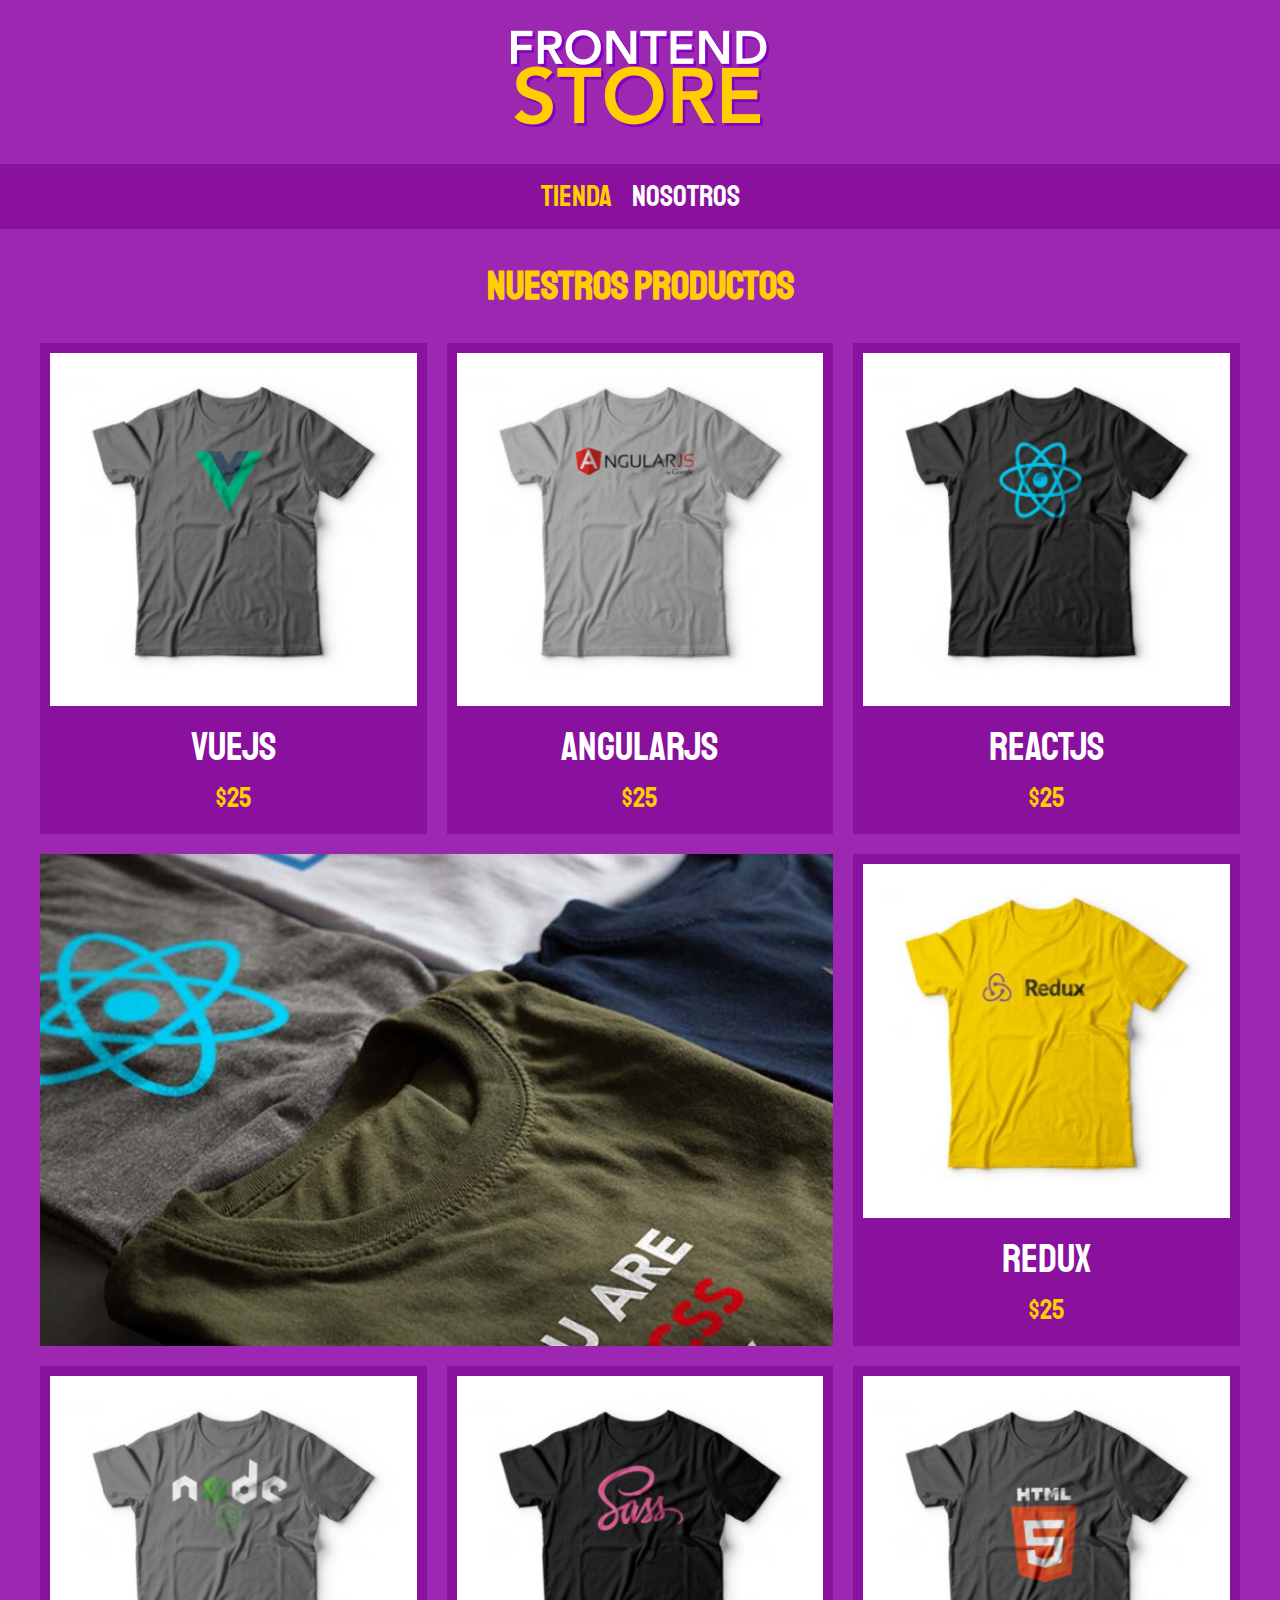
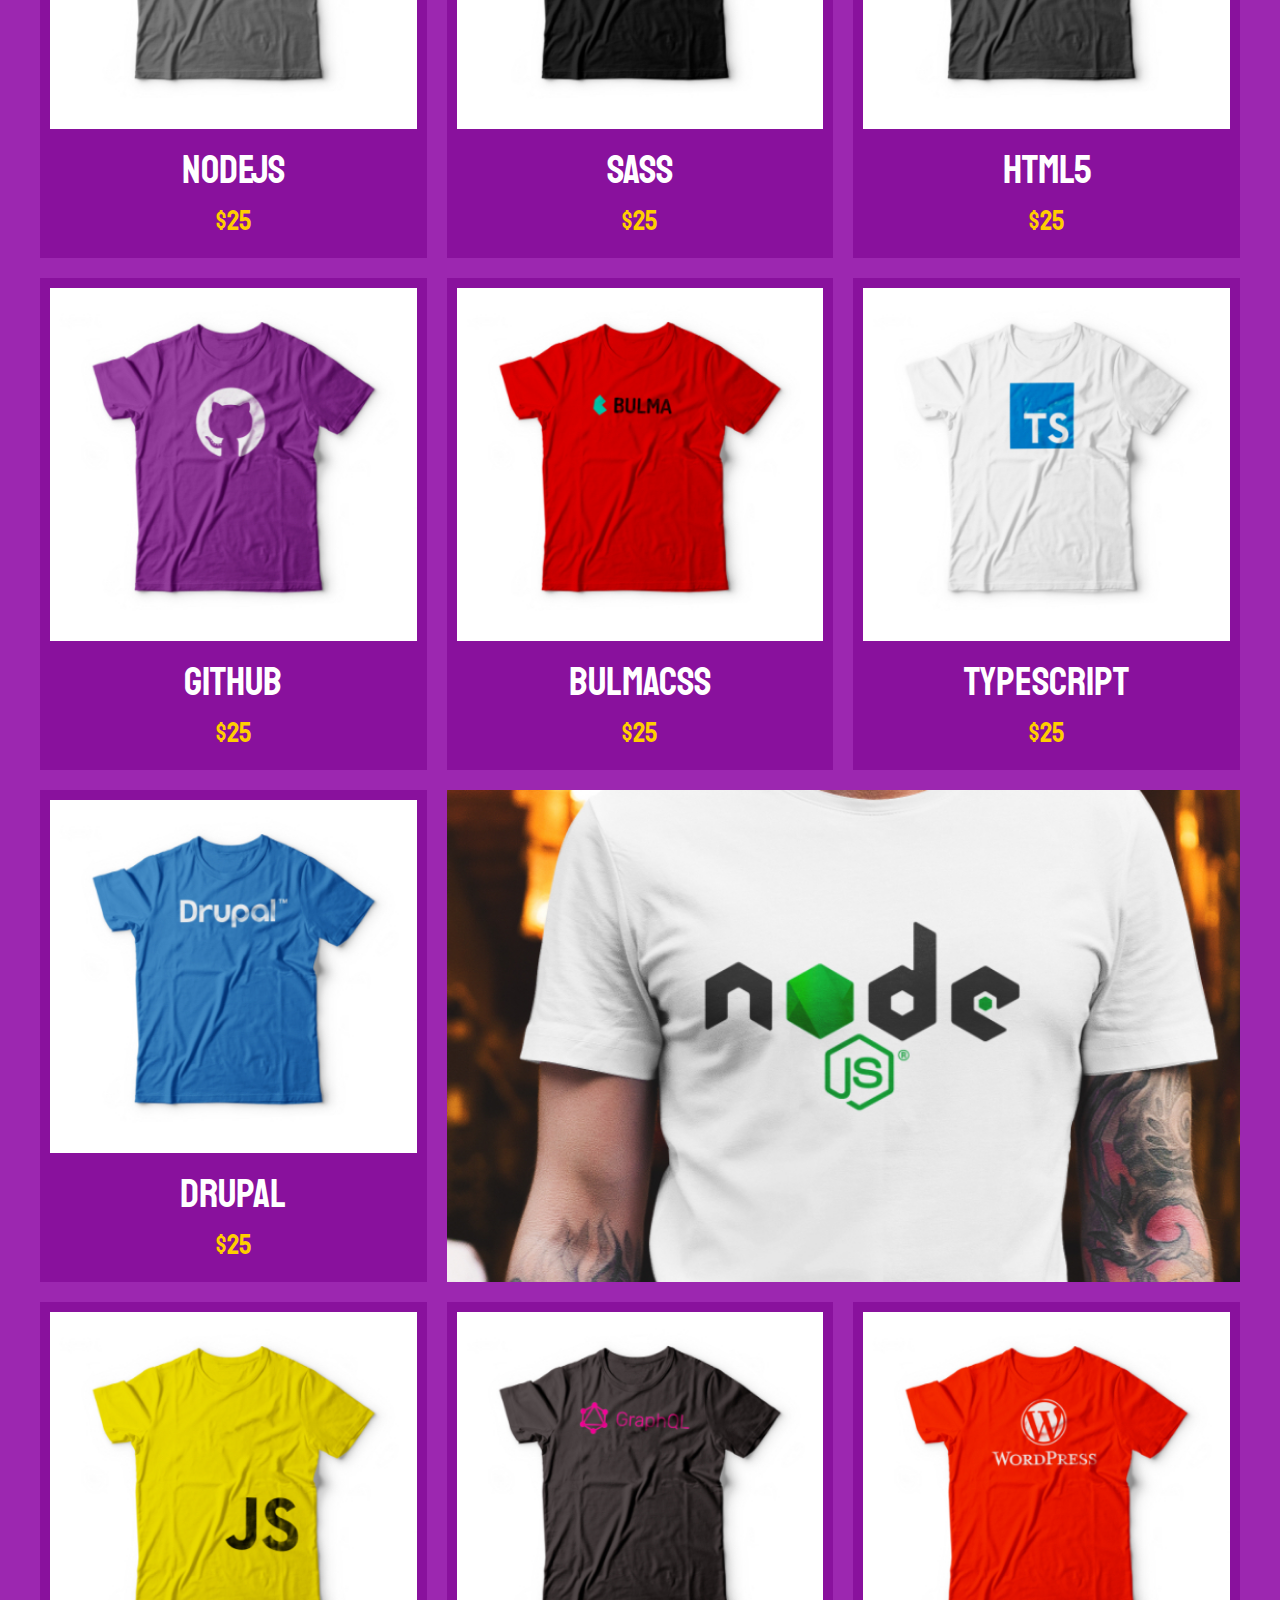
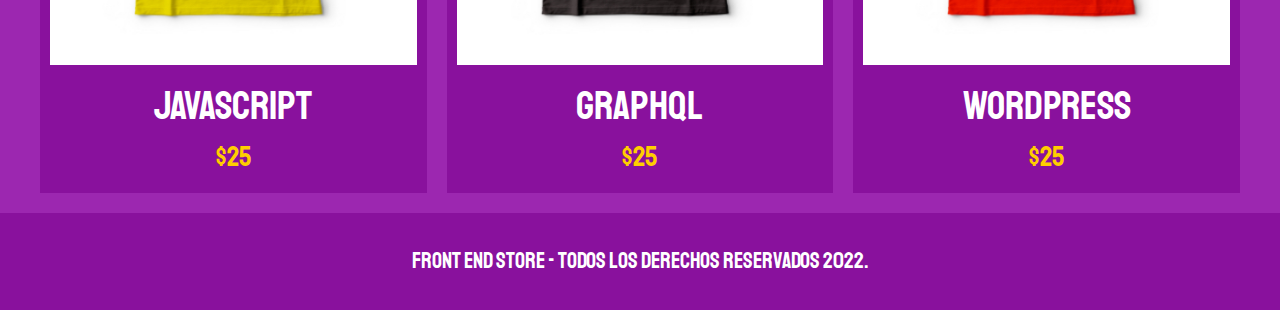
<file: index.html>
<!DOCTYPE html>
<html lang="en">
  <head>
    <meta charset="UTF-8" />
    <meta http-equiv="X-UA-Compatible" content="IE=edge" />
    <meta name="viewport" content="width=device-width, initial-scale=1.0" />
    <link rel="stylesheet" href="./css/normalize.css" />
    <link rel="preconnect" href="https://fonts.googleapis.com" />
    <link rel="preconnect" href="https://fonts.gstatic.com" crossorigin />
    <link
      href="https://fonts.googleapis.com/css2?family=Staatliches&display=swap"
      rel="stylesheet"
    />
    <link rel="stylesheet" href="./css/style.css" />
    <title>Front-EndStore</title>
  </head>
  <body>
    <header class="header">
      <a href="index.html"
        ><img class="header__logo" src="./img/logo.png" alt="logotipo"
      /></a>
    </header>

    <nav class="navegacion">
      <a class="navegacion__enlace navegacion__enlace--activo" href="index.html"
        >Tienda</a
      >
      <a class="navegacion__enlace" href="nosotros.html">Nosotros</a>
    </nav>

    <main class="contenedor">
      <h1>Nuestros Productos</h1>

      <div class="grid">
        <div class="producto">
          <a href="productos.html"
            ><img
              class="producto__imagen"
              src="./img/1.jpg"
              alt="imagen_camisa"
            />
            <div class="producto__informacion">
              <p class="producto__nombre">Vuejs</p>
              <p class="producto__precio">$25</p>
            </div>
          </a>
        </div>
        <div class="producto">
          <a href="productos.html"
            ><img
              class="producto__imagen"
              src="./img/2.jpg"
              alt="imagen_camisa"
            />
            <div class="producto__informacion">
              <p class="producto__nombre">AngularJS</p>
              <p class="producto__precio">$25</p>
            </div>
          </a>
        </div>
        <div class="producto">
          <a href="productos.html"
            ><img
              class="producto__imagen"
              src="./img/3.jpg"
              alt="imagen_camisa"
            />
            <div class="producto__informacion">
              <p class="producto__nombre">ReactJS</p>
              <p class="producto__precio">$25</p>
            </div>
          </a>
        </div>
        <div class="producto">
          <a href="productos.html"
            ><img
              class="producto__imagen"
              src="./img/4.jpg"
              alt="imagen_camisa"
            />
            <div class="producto__informacion">
              <p class="producto__nombre">Redux</p>
              <p class="producto__precio">$25</p>
            </div>
          </a>
        </div>
        <div class="producto">
          <a href="productos.html"
            ><img
              class="producto__imagen"
              src="./img/5.jpg"
              alt="imagen_camisa"
            />
            <div class="producto__informacion">
              <p class="producto__nombre">NodeJS</p>
              <p class="producto__precio">$25</p>
            </div>
          </a>
        </div>
        <div class="producto">
          <a href="productos.html"
            ><img
              class="producto__imagen"
              src="./img/6.jpg"
              alt="imagen_camisa"
            />
            <div class="producto__informacion">
              <p class="producto__nombre">SASS</p>
              <p class="producto__precio">$25</p>
            </div>
          </a>
        </div>
        <div class="producto">
          <a href="productos.html"
            ><img
              class="producto__imagen"
              src="./img/7.jpg"
              alt="imagen_camisa"
            />
            <div class="producto__informacion">
              <p class="producto__nombre">HTML5</p>
              <p class="producto__precio">$25</p>
            </div>
          </a>
        </div>
        <div class="producto">
          <a href="productos.html"
            ><img
              class="producto__imagen"
              src="./img/8.jpg"
              alt="imagen_camisa"
            />
            <div class="producto__informacion">
              <p class="producto__nombre">Github</p>
              <p class="producto__precio">$25</p>
            </div>
          </a>
        </div>
        <div class="producto">
          <a href="productos.html"
            ><img
              class="producto__imagen"
              src="./img/9.jpg"
              alt="imagen_camisa"
            />
            <div class="producto__informacion">
              <p class="producto__nombre">BulmaCSS</p>
              <p class="producto__precio">$25</p>
            </div>
          </a>
        </div>
        <div class="producto">
          <a href="productos.html"
            ><img
              class="producto__imagen"
              src="./img/10.jpg"
              alt="imagen_camisa"
            />
            <div class="producto__informacion">
              <p class="producto__nombre">TypeScript</p>
              <p class="producto__precio">$25</p>
            </div>
          </a>
        </div>
        <div class="producto">
          <a href="productos.html"
            ><img
              class="producto__imagen"
              src="./img/11.jpg"
              alt="imagen_camisa"
            />
            <div class="producto__informacion">
              <p class="producto__nombre">Drupal</p>
              <p class="producto__precio">$25</p>
            </div>
          </a>
        </div>
        <div class="producto">
          <a href="productos.html"
            ><img
              class="producto__imagen"
              src="./img/12.jpg"
              alt="imagen_camisa"
            />
            <div class="producto__informacion">
              <p class="producto__nombre">JavaScript</p>
              <p class="producto__precio">$25</p>
            </div>
          </a>
        </div>
        <div class="producto">
          <a href="productos.html"
            ><img
              class="producto__imagen"
              src="./img/13.jpg"
              alt="imagen_camisa"
            />
            <div class="producto__informacion">
              <p class="producto__nombre">GraphQL</p>
              <p class="producto__precio">$25</p>
            </div>
          </a>
        </div>
        <div class="producto">
          <a href="productos.html"
            ><img
              class="producto__imagen"
              src="./img/14.jpg"
              alt="imagen_camisa"
            />
            <div class="producto__informacion">
              <p class="producto__nombre">WordPress</p>
              <p class="producto__precio">$25</p>
            </div>
          </a>
        </div>
        <div class="grafico grafico--camisas"></div>
        <div class="grafico grafico--node"></div>
      </div>
    </main>

    <footer class="footer">
      <p class="footer__texto">
        Front End Store - Todos los derechos Reservados 2022.
      </p>
    </footer>
  </body>
</html>
</file>
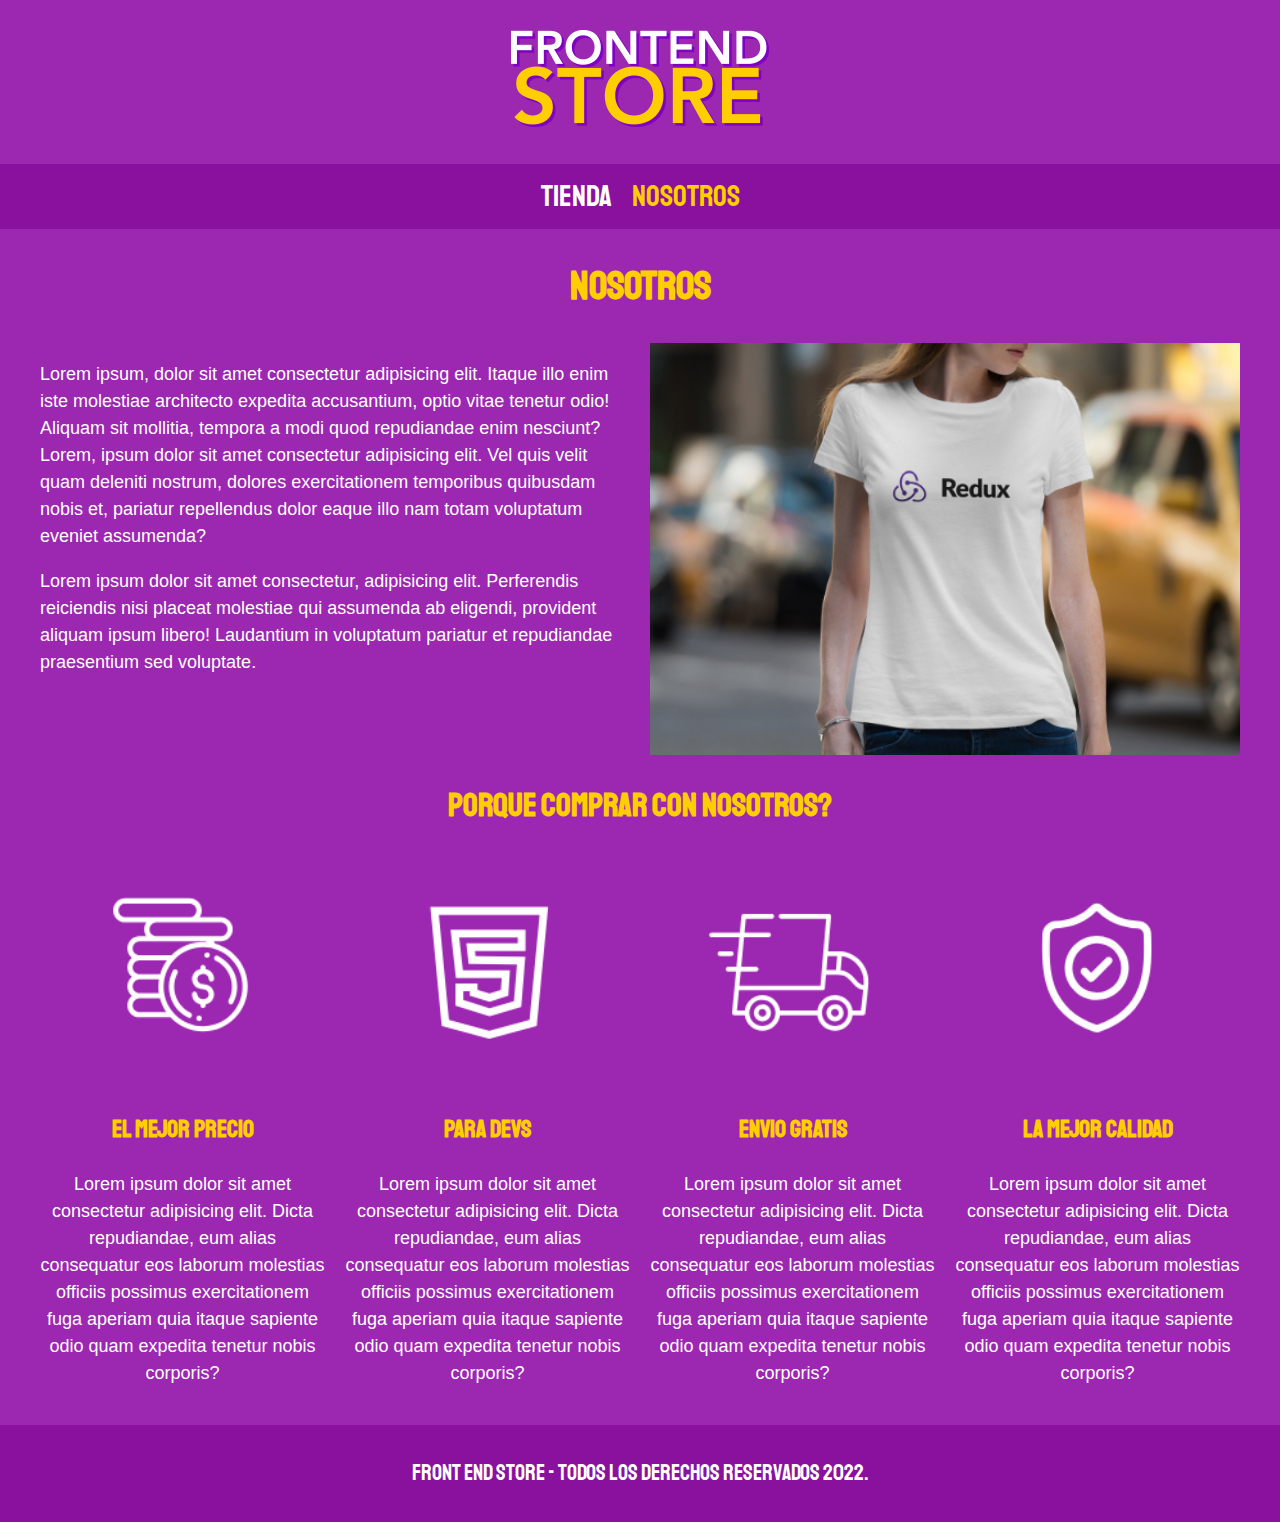
<file: nosotros.html>
<!DOCTYPE html>
<html lang="en">
  <head>
    <meta charset="UTF-8" />
    <meta http-equiv="X-UA-Compatible" content="IE=edge" />
    <meta name="viewport" content="width=device-width, initial-scale=1.0" />
    <link rel="stylesheet" href="./css/normalize.css" />
    <link rel="preconnect" href="https://fonts.googleapis.com" />
    <link rel="preconnect" href="https://fonts.gstatic.com" crossorigin />
    <link
      href="https://fonts.googleapis.com/css2?family=Staatliches&display=swap"
      rel="stylesheet"
    />
    <link rel="stylesheet" href="./css/style.css" />
    <title>Front-EndStore</title>
  </head>
  <body>
    <header class="header">
      <a href="index.html"
        ><img class="header__logo" src="./img/logo.png" alt="logotipo"
      /></a>
    </header>

    <nav class="navegacion">
      <a class="navegacion__enlace" href="index.html">Tienda</a>
      <a
        class="navegacion__enlace navegacion__enlace--activo"
        href="nosotros.html"
        >Nosotros</a
      >
    </nav>

    <main class="contenedor">
      <h1>Nosotros</h1>
      <div class="nosotros">
        <div class="nosotros__contenido">
          <p>
            Lorem ipsum, dolor sit amet consectetur adipisicing elit. Itaque
            illo enim iste molestiae architecto expedita accusantium, optio
            vitae tenetur odio! Aliquam sit mollitia, tempora a modi quod
            repudiandae enim nesciunt?Lorem, ipsum dolor sit amet consectetur
            adipisicing elit. Vel quis velit quam deleniti nostrum, dolores
            exercitationem temporibus quibusdam nobis et, pariatur repellendus
            dolor eaque illo nam totam voluptatum eveniet assumenda?
          </p>
          <p>
            Lorem ipsum dolor sit amet consectetur, adipisicing elit.
            Perferendis reiciendis nisi placeat molestiae qui assumenda ab
            eligendi, provident aliquam ipsum libero! Laudantium in voluptatum
            pariatur et repudiandae praesentium sed voluptate.
          </p>
        </div>
        <img
          src="./img/nosotros.jpg"
          alt="imagen nosotros"
          class="nosotros__imagen"
        />
      </div>
    </main>

    <section class="contenedor comprar">
      <h2 class="comprar__titulo">Porque Comprar con nosotros?</h2>
      <div class="bloques">
        <div class="bloque">
          <img
            class="bloque__imagen"
            src="./img/icono_1.png"
            alt="porque comprar"
          />
          <h3 class="bloque__titutlo">El Mejor Precio</h3>
          <p>
            Lorem ipsum dolor sit amet consectetur adipisicing elit. Dicta
            repudiandae, eum alias consequatur eos laborum molestias officiis
            possimus exercitationem fuga aperiam quia itaque sapiente odio quam
            expedita tenetur nobis corporis?
          </p>
        </div>
        <div class="bloque">
          <img
            class="bloque__imagen"
            src="./img/icono_2.png"
            alt="porque comprar"
          />
          <h3 class="bloque__titutlo">Para Devs</h3>
          <p>
            Lorem ipsum dolor sit amet consectetur adipisicing elit. Dicta
            repudiandae, eum alias consequatur eos laborum molestias officiis
            possimus exercitationem fuga aperiam quia itaque sapiente odio quam
            expedita tenetur nobis corporis?
          </p>
        </div>
        <div class="bloque">
          <img
            class="bloque__imagen"
            src="./img/icono_3.png"
            alt="porque comprar"
          />
          <h3 class="bloque__titutlo">Envio Gratis</h3>
          <p>
            Lorem ipsum dolor sit amet consectetur adipisicing elit. Dicta
            repudiandae, eum alias consequatur eos laborum molestias officiis
            possimus exercitationem fuga aperiam quia itaque sapiente odio quam
            expedita tenetur nobis corporis?
          </p>
        </div>
        <div class="bloque">
          <img
            class="bloque__imagen"
            src="./img/icono_4.png"
            alt="porque comprar"
          />
          <h3 class="bloque__titutlo">La Mejor Calidad</h3>
          <p>
            Lorem ipsum dolor sit amet consectetur adipisicing elit. Dicta
            repudiandae, eum alias consequatur eos laborum molestias officiis
            possimus exercitationem fuga aperiam quia itaque sapiente odio quam
            expedita tenetur nobis corporis?
          </p>
        </div>
      </div>
    </section>

    <footer class="footer">
      <p class="footer__texto">
        Front End Store - Todos los derechos Reservados 2022.
      </p>
    </footer>
  </body>
</html>
</file>
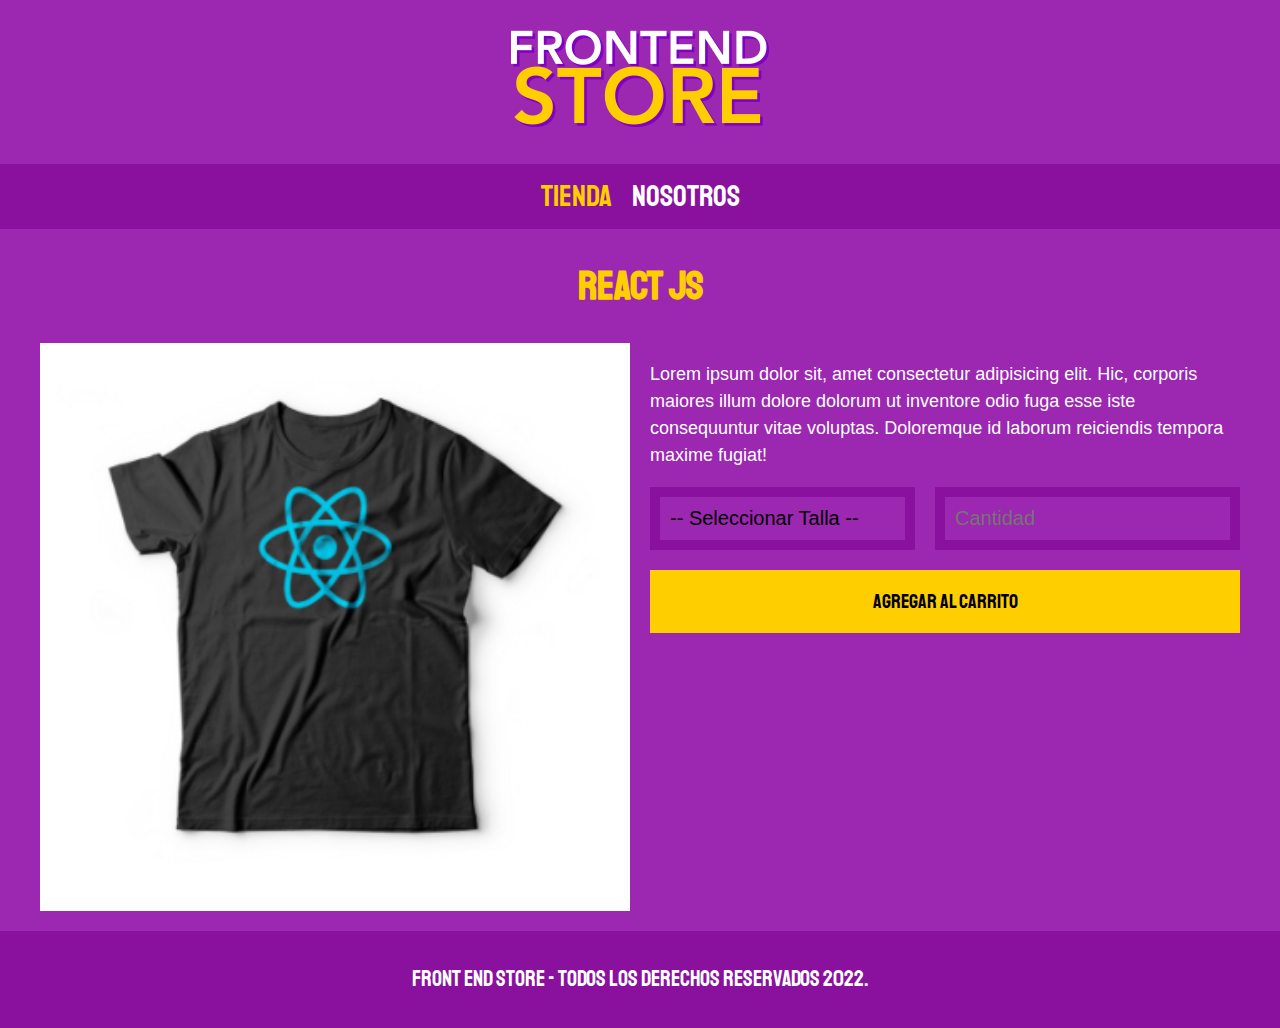
<file: productos.html>
<!DOCTYPE html>
<html lang="en">
  <head>
    <meta charset="UTF-8" />
    <meta http-equiv="X-UA-Compatible" content="IE=edge" />
    <meta name="viewport" content="width=device-width, initial-scale=1.0" />
    <link rel="stylesheet" href="./css/normalize.css" />
    <link rel="preconnect" href="https://fonts.googleapis.com" />
    <link rel="preconnect" href="https://fonts.gstatic.com" crossorigin />
    <link
      href="https://fonts.googleapis.com/css2?family=Staatliches&display=swap"
      rel="stylesheet"
    />
    <link rel="stylesheet" href="./css/style.css" />
    <title>Front-EndStore</title>
  </head>
  <body>
    <header class="header">
      <a href="index.html"
        ><img class="header__logo" src="./img/logo.png" alt="logotipo"
      /></a>
    </header>

    <nav class="navegacion">
      <a class="navegacion__enlace navegacion__enlace--activo" href="index.html"
        >Tienda</a
      >
      <a class="navegacion__enlace" href="nosotros.html">Nosotros</a>
    </nav>

    <main class="contenedor">
      <h1>React JS</h1>
      <div class="camisa">
        <img
          src="./img/3.jpg"
          alt="Imagen del Producto"
          class="camisa_imagen"
        />
        <div class="camisa__contenido">
          <p>
            Lorem ipsum dolor sit, amet consectetur adipisicing elit. Hic,
            corporis maiores illum dolore dolorum ut inventore odio fuga esse
            iste consequuntur vitae voluptas. Doloremque id laborum reiciendis
            tempora maxime fugiat!
          </p>
          <form class="formulario">
            <select class="formulario__campo">
              <option disabled selected>-- Seleccionar Talla --</option>
              <option>Chica</option>
              <option>Mediana</option>
              <option>Grande</option>
            </select>
            <input
              class="formulario__campo"
              type="number"
              placeholder="Cantidad"
              min="1"
            />
            <input
              class="formulario__submit"
              type="submit"
              value="Agregar al Carrito"
            />
          </form>
        </div>
      </div>
    </main>

    <footer class="footer">
      <p class="footer__texto">
        Front End Store - Todos los derechos Reservados 2022.
      </p>
    </footer>
  </body>
</html>
</file>
<file: css/style.css>
:root {
  --primario: #9c27b0;
  --primarioOscuro: #89119d;
  --secundario: #ffce00;
  --secundarioOscuro: rgb(233 287 2);
  --blanco: #fff;
  --negro: #000;

  --fuentePrincipal: "Staatliches", cursive;
}

html {
  box-sizing: border-box;
  font-size: 62.5%;
}
*,
*:before,
*:after {
  box-sizing: inherit;
}

/**Globales **/

body {
  background-color: var(--primario);
  font-size: 1.6rem;
  line-height: 1.5;
}

p {
  font-size: 1.8rem;
  font-family: Arial, Helvetica, sans-serif;
  color: var(--blanco);
}

a {
  text-decoration: none;
}

img {
  width: 100%;
}

.contenedor {
  max-width: 120rem;
  margin: 0 auto;
}

h1,
h2,
h3 {
  text-align: center;
  color: var(--secundario);
  font-family: var(--fuentePrincipal);
}

h1 {
  font-size: 4rem;
}

h2 {
  font-size: 3.2rem;
}

h3 {
  font-size: 2.4rem;
}

/**Header**/

.header {
  display: flex;
  justify-content: center;
}

.header__logo {
  margin: 3rem 0;
}

/**Footer**/
.footer {
  background-color: var(--primarioOscuro);
  padding: 1rem 0;
  margin-top: 2rem;
}

.footer__texto {
  font-family: var(--fuentePrincipal);
  text-align: center;
  font-size: 2.2rem;
}

/** Navegacion **/

.navegacion {
  background-color: var(--primarioOscuro);
  padding: 1rem 0;
  display: flex;
  justify-content: center;
  gap: 2rem;
}

.navegacion__enlace {
  font-family: var(--fuentePrincipal);
  color: var(--blanco);
  font-size: 3rem;
}

.navegacion__enlace--activo,
.navegacion__enlace:hover {
  color: var(--secundario);
}

/**Grid**/

.grid {
  display: grid;
  grid-template-columns: repeat(2, 1fr);
  gap: 2rem;
}
@media (min-width: 768px) {
  .grid {
    grid-template-columns: repeat(3, 1fr);
  }
}

/** Productos **/
.producto {
  background-color: var(--primarioOscuro);
  padding: 1rem;
}

.producto__nombre {
  font-size: 4rem;
}

.producto__precio {
  font-size: 2.8rem;
  color: var(--secundario);
}

.producto__nombre,
.producto__precio {
  font-family: var(--fuentePrincipal);
  margin: 1rem 0;
  text-align: center;
  line-height: 1.2;
}

/**Graficos**/

.grafico {
  min-height: 30rem;
  background-repeat: no-repeat;
  background-size: cover;
  grid-column: 1 / 3;
}

.grafico--camisas {
  grid-row: 2 / 3;
  background-image: url(../img/grafico1.jpg);
}

.grafico--node {
  background-image: url(../img/grafico2.jpg);
  grid-row: 8/9;
}

@media (min-width: 768px) {
  .grafico--node {
    grid-row: 5/6;
    grid-column: 2/4;
  }
}

/**nosotros**/

.nosotros {
  display: grid;
  grid-template-rows: repeat(2, auto);
}

@media (min-width: 768px) {
  .nosotros {
    grid-template-columns: repeat(2, 1fr);
    column-gap: 2rem;
  }
}

.nosotros__imagen {
  grid-row: 1/2;
}

@media (min-width: 768px) {
  .nosotros__imagen {
    grid-column: 2/3;
  }
}

/**Bloques**/

.bloques {
  display: grid;
  grid-template-columns: repeat(2, 1fr);
  gap: 2rem;
}

@media (min-width: 768px) {
  .bloques {
    grid-template-columns: repeat(4, 1fr);
  }
}

.bloque {
  text-align: center;
}

.bloque__titulo {
  margin: 0;
}

/**Pagina del Producto*/

@media (min-width: 768px) {
  .camisa {
    display: grid;
    grid-template-columns: repeat(2, 1fr);
    gap: 2rem;
  }
}

.formulario {
  display: grid;
  grid-template-columns: repeat(2, 1fr);
  gap: 2rem;
}

.formulario__campo {
  border: 1rem solid var(--primarioOscuro);
  background-color: transparent;
  color: black;
  font-size: 2rem;
  font-family: Arial, Helvetica, sans-serif;
  padding: 1rem;
  appearance: none;
}

.formulario__submit {
  background-color: var(--secundario);
  border: none;
  font-size: 2rem;
  font-family: var(--fuentePrincipal);
  padding: 2rem;
  transition: background-color 0.3s ease;
  grid-column: 1/3;
}

.formulario__submit:hover {
  font-size: 2.4rem;
  cursor: pointer;
  background-color: var(--secundarioOscuro);
}
</file>
